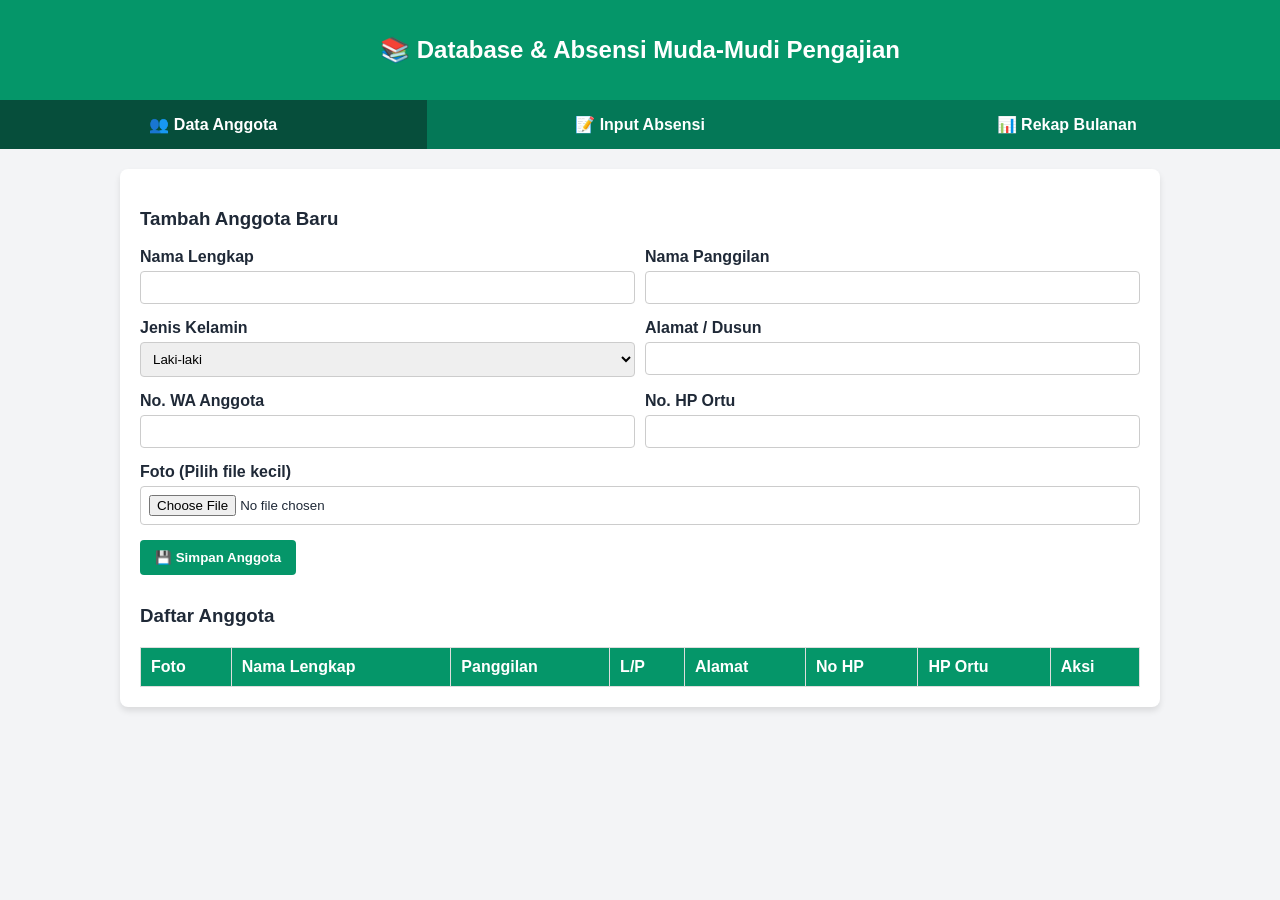
<file: pengajian.html>
<!DOCTYPE html>
<html lang="id">
<head>
    <meta charset="UTF-8">
    <meta name="viewport" content="width=device-width, initial-scale=1.0">
    <title>Sistem Absensi Pengajian</title>
    <style>
        :root { --primary: #059669; --bg: #f3f4f6; --text: #1f2937; }
        body { font-family: 'Segoe UI', Tahoma, Geneva, Verdana, sans-serif; background-color: var(--bg); color: var(--text); margin: 0; padding: 0; }
        .header { background-color: var(--primary); color: white; padding: 1rem; text-align: center; }
        .nav { display: flex; background: #047857; color: white; cursor: pointer; }
        .nav div { flex: 1; text-align: center; padding: 15px; font-weight: bold; }
        .nav div:hover, .nav div.active { background: #064e3b; }
        .container { max-width: 1000px; margin: 20px auto; background: white; padding: 20px; border-radius: 8px; box-shadow: 0 4px 6px rgba(0,0,0,0.1); }
        .tab-content { display: none; }
        .tab-content.active { display: block; }
        .form-group { margin-bottom: 15px; }
        label { display: block; margin-bottom: 5px; font-weight: bold; }
        input, select { width: 100%; padding: 8px; box-sizing: border-box; border: 1px solid #ccc; border-radius: 4px; }
        button { background-color: var(--primary); color: white; border: none; padding: 10px 15px; border-radius: 4px; cursor: pointer; font-weight: bold; }
        button:hover { background-color: #047857; }
        table { width: 100%; border-collapse: collapse; margin-top: 20px; }
        th, td { border: 1px solid #ddd; padding: 10px; text-align: left; }
        th { background-color: var(--primary); color: white; }
        .img-preview { max-width: 50px; border-radius: 50%; }
        .flex-row { display: flex; gap: 10px; }
        .status-radio { width: auto; margin-right: 5px; }
        .radio-group { display: flex; align-items: center; gap: 10px; font-weight: normal; }
    </style>
</head>
<body>

    <div class="header">
        <h2>📚 Database & Absensi Muda-Mudi Pengajian</h2>
    </div>
    
    <div class="nav">
        <div class="tab-btn active" onclick="openTab('anggota')">👥 Data Anggota</div>
        <div class="tab-btn" onclick="openTab('absensi')">📝 Input Absensi</div>
        <div class="tab-btn" onclick="openTab('rekap')">📊 Rekap Bulanan</div>
    </div>

    <div class="container">
        <!-- TAB ANGGOTA -->
        <div id="anggota" class="tab-content active">
            <h3>Tambah Anggota Baru</h3>
            <form id="formAnggota" onsubmit="simpanAnggota(event)">
                <div class="flex-row">
                    <div class="form-group" style="flex:1;"><label>Nama Lengkap</label><input type="text" id="nama" required></div>
                    <div class="form-group" style="flex:1;"><label>Nama Panggilan</label><input type="text" id="panggilan" required></div>
                </div>
                <div class="flex-row">
                    <div class="form-group" style="flex:1;">
                        <label>Jenis Kelamin</label>
                        <select id="jk"><option value="L">Laki-laki</option><option value="P">Perempuan</option></select>
                    </div>
                    <div class="form-group" style="flex:1;"><label>Alamat / Dusun</label><input type="text" id="alamat" required></div>
                </div>
                <div class="flex-row">
                    <div class="form-group" style="flex:1;"><label>No. WA Anggota</label><input type="text" id="hp"></div>
                    <div class="form-group" style="flex:1;"><label>No. HP Ortu</label><input type="text" id="hportu" required></div>
                </div>
                <div class="form-group">
                    <label>Foto (Pilih file kecil)</label>
                    <input type="file" id="foto" accept="image/*">
                </div>
                <button type="submit">💾 Simpan Anggota</button>
            </form>

            <h3 style="margin-top: 30px;">Daftar Anggota</h3>
            <table id="tabelAnggota">
                <thead><tr><th>Foto</th><th>Nama Lengkap</th><th>Panggilan</th><th>L/P</th><th>Alamat</th><th>No HP</th><th>HP Ortu</th><th>Aksi</th></tr></thead>
                <tbody></tbody>
            </table>
        </div>

        <!-- TAB ABSENSI -->
        <div id="absensi" class="tab-content">
            <h3>Input Kehadiran</h3>
            <div class="form-group">
                <label>Pilih Tanggal Pengajian</label>
                <input type="date" id="tglAbsen" onchange="loadFormAbsensi()">
            </div>
            <div id="formAbsensiContainer"></div>
        </div>

        <!-- TAB REKAP -->
        <div id="rekap" class="tab-content">
            <h3>Rekapitulasi Kehadiran Bulanan</h3>
            <div class="form-group">
                <label>Pilih Bulan & Tahun</label>
                <input type="month" id="bulanRekap" onchange="hitungRekap()">
            </div>
            <table id="tabelRekap">
                <thead><tr><th>Nama Lengkap</th><th>Total Pertemuan</th><th>Hadir (H)</th><th>Izin (I)</th><th>Sakit (S)</th><th>Alfa (A)</th><th>Persentase (%)</th></tr></thead>
                <tbody></tbody>
            </table>
        </div>
    </div>

    <script>
        // Navigasi Tab
        function openTab(tabId) {
            document.querySelectorAll('.tab-content').forEach(el => el.classList.remove('active'));
            document.querySelectorAll('.tab-btn').forEach(el => el.classList.remove('active'));
            document.getElementById(tabId).classList.add('active');
            event.target.classList.add('active');
            if(tabId === 'rekap') hitungRekap();
            if(tabId === 'absensi') loadFormAbsensi();
        }

        // --- MANAJEMEN DATA ANGGOTA ---
        let anggota = JSON.parse(localStorage.getItem('db_anggota')) || [];
        
        function simpanAnggota(e) {
            e.preventDefault();
            const file = document.getElementById('foto').files[0];
            const reader = new FileReader();
            
            reader.onloadend = function() {
                const data = {
                    id: Date.now(),
                    nama: document.getElementById('nama').value,
                    panggilan: document.getElementById('panggilan').value,
                    jk: document.getElementById('jk').value,
                    alamat: document.getElementById('alamat').value,
                    hp: document.getElementById('hp').value,
                    hportu: document.getElementById('hportu').value,
                    foto: file ? reader.result : '' // Simpan sebagai Base64
                };
                anggota.push(data);
                localStorage.setItem('db_anggota', JSON.stringify(anggota));
                document.getElementById('formAnggota').reset();
                tampilAnggota();
                alert('Data berhasil disimpan!');
            }
            if(file) reader.readAsDataURL(file);
            else reader.onloadend();
        }

        function tampilAnggota() {
            const tbody = document.querySelector('#tabelAnggota tbody');
            tbody.innerHTML = '';
            anggota.forEach((a, index) => {
                tbody.innerHTML += `
                    <tr>
                        <td>${a.foto ? `<img src="${a.foto}" class="img-preview">` : '🖼️'}</td>
                        <td>${a.nama}</td>
                        <td>${a.panggilan}</td>
                        <td>${a.jk}</td>
                        <td>${a.alamat}</td>
                        <td>${a.hp}</td>
                        <td>${a.hportu}</td>
                        <td><button style="background:red; padding:5px 10px;" onclick="hapusAnggota(${index})">Hapus</button></td>
                    </tr>
                `;
            });
        }

        function hapusAnggota(index) {
            if(confirm('Yakin ingin menghapus anggota ini?')) {
                anggota.splice(index, 1);
                localStorage.setItem('db_anggota', JSON.stringify(anggota));
                tampilAnggota();
            }
        }

        // --- MANAJEMEN ABSENSI ---
        let absensi = JSON.parse(localStorage.getItem('db_absensi')) || {};

        function loadFormAbsensi() {
            const tgl = document.getElementById('tglAbsen').value;
            const container = document.getElementById('formAbsensiContainer');
            if(!tgl) { container.innerHTML = '<p>Silakan pilih tanggal terlebih dahulu.</p>'; return; }
            if(anggota.length === 0) { container.innerHTML = '<p>Belum ada data anggota.</p>'; return; }

            const absenHariIni = absensi[tgl] || {};
            let html = `<table><thead><tr><th>Nama Lengkap</th><th>Kehadiran</th><th>Keterangan</th></tr></thead><tbody>`;
            
            anggota.forEach(a => {
                const status = absenHariIni[a.id]?.status || 'H';
                const ket = absenHariIni[a.id]?.ket || '';
                html += `
                    <tr>
                        <td>${a.nama}</td>
                        <td>
                            <div class="radio-group">
                                <label><input type="radio" class="status-radio" name="status_${a.id}" value="H" ${status==='H'?'checked':''}> H</label>
                                <label><input type="radio" class="status-radio" name="status_${a.id}" value="I" ${status==='I'?'checked':''}> I</label>
                                <label><input type="radio" class="status-radio" name="status_${a.id}" value="S" ${status==='S'?'checked':''}> S</label>
                                <label><input type="radio" class="status-radio" name="status_${a.id}" value="A" ${status==='A'?'checked':''}> A</label>
                            </div>
                        </td>
                        <td><input type="text" id="ket_${a.id}" value="${ket}" placeholder="Catatan..."></td>
                    </tr>
                `;
            });
            html += `</tbody></table><br><button onclick="simpanAbsensi()">💾 Simpan Absensi Tanggal Ini</button>`;
            container.innerHTML = html;
        }

        function simpanAbsensi() {
            const tgl = document.getElementById('tglAbsen').value;
            if(!tgl) return;
            
            let dataHariIni = {};
            anggota.forEach(a => {
                dataHariIni[a.id] = {
                    status: document.querySelector(`input[name="status_${a.id}"]:checked`).value,
                    ket: document.getElementById(`ket_${a.id}`).value
                };
            });
            
            absensi[tgl] = dataHariIni;
            localStorage.setItem('db_absensi', JSON.stringify(absensi));
            alert('Absensi tanggal ' + tgl + ' berhasil disimpan!');
        }

        // --- REKAPITULASI ---
        function hitungRekap() {
            const bulanThn = document.getElementById('bulanRekap').value; // format YYYY-MM
            const tbody = document.querySelector('#tabelRekap tbody');
            if(!bulanThn) { tbody.innerHTML = '<tr><td colspan="7">Pilih bulan terlebih dahulu.</td></tr>'; return; }

            // Cari tanggal yang masuk dalam bulan yang dipilih
            const tglBulanIni = Object.keys(absensi).filter(tgl => tgl.startsWith(bulanThn));
            const totalPertemuan = tglBulanIni.length;

            tbody.innerHTML = '';
            
            anggota.forEach(a => {
                let H = 0, I = 0, S = 0, A = 0;
                
                tglBulanIni.forEach(tgl => {
                    const status = absensi[tgl][a.id]?.status;
                    if(status === 'H') H++;
                    if(status === 'I') I++;
                    if(status === 'S') S++;
                    if(status === 'A') A++;
                });

                let persen = totalPertemuan === 0 ? 0 : Math.round((H / totalPertemuan) * 100);

                tbody.innerHTML += `
                    <tr>
                        <td>${a.nama}</td>
                        <td>${totalPertemuan} kali</td>
                        <td>${H}</td>
                        <td>${I}</td>
                        <td>${S}</td>
                        <td>${A}</td>
                        <td><strong>${persen}%</strong></td>
                    </tr>
                `;
            });
        }

        // Load data awal saat web dibuka
        tampilAnggota();
        document.getElementById('tglAbsen').valueAsDate = new Date(); // Set tgl hari ini
        loadFormAbsensi();
    </script>
</body>
</html>
</file>
